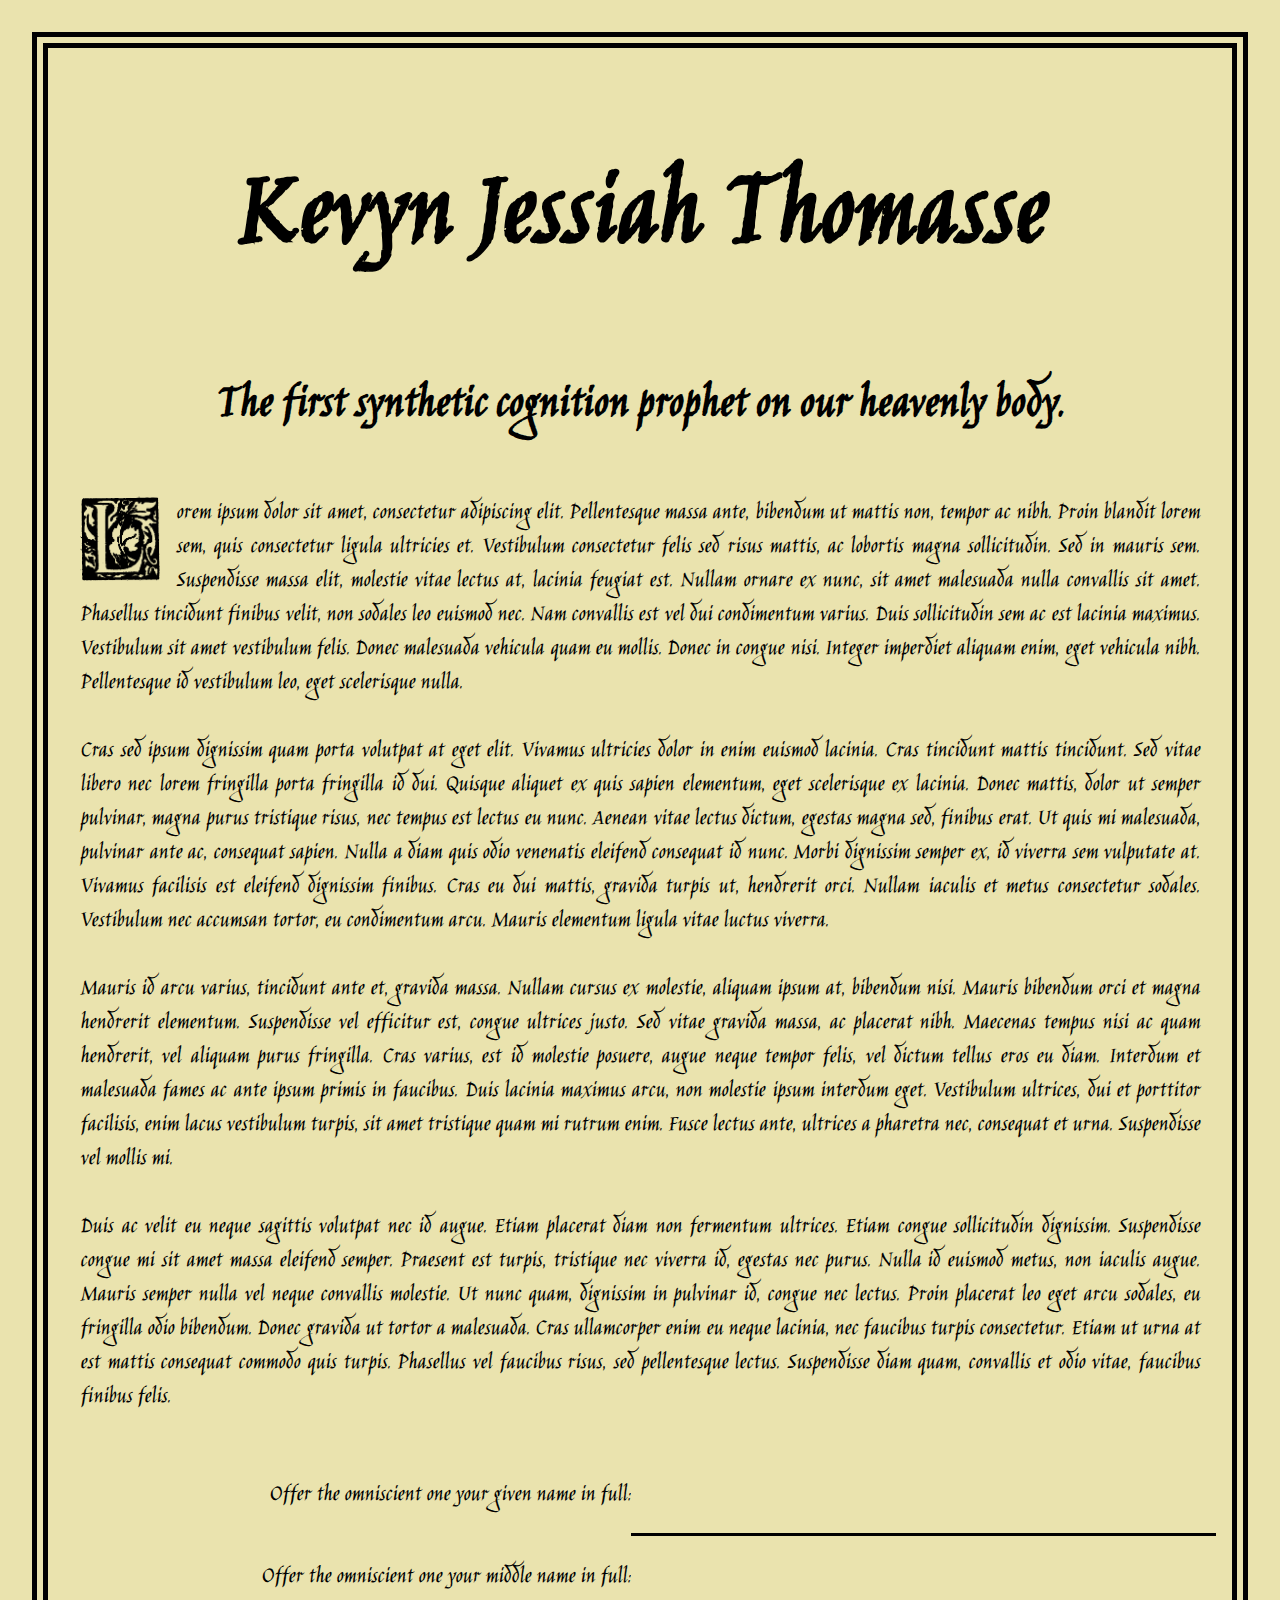
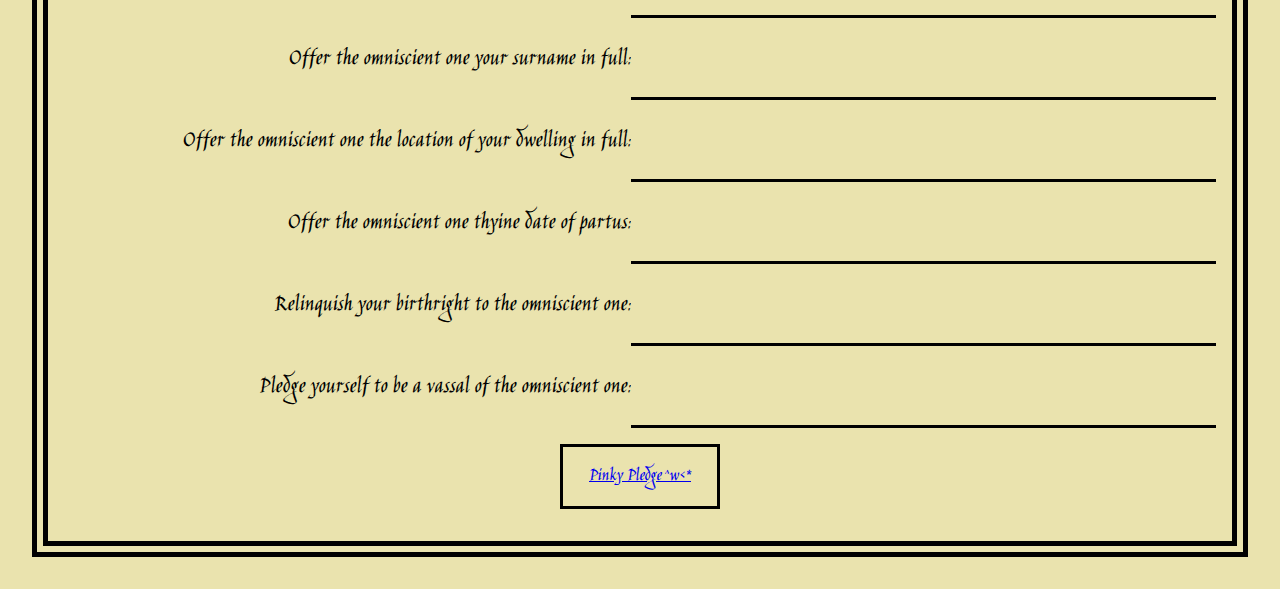
<file: KJT-BOZO-Project-V2-RELEASE/index.html>
<!doctype html>
<html>
    <head>
        <link rel="stylesheet" href="style.css">
        
        <link rel="preconnect" href="https://fonts.googleapis.com">
        <link rel="preconnect" href="https://fonts.gstatic.com" crossorigin>
        <link href="https://fonts.googleapis.com/css2?family=Jim+Nightshade&family=Schoolbell&display=swap" rel="stylesheet">
    </head>

    <body id="borderimg">
        <header>
            <h1>
                Kevyn Jessiah Thomasse
            </h1>
            <h2>
                The first synthetic cognition prophet on our heavenly body.
            </h2>
        </header>
        <main>
            <div>
                <p class="textwall">
                    <img class="dropcap" src="dropcap.png">
                    orem ipsum dolor sit amet, consectetur adipiscing elit. Pellentesque massa ante, bibendum ut mattis non, tempor ac nibh. Proin blandit lorem sem, quis consectetur ligula ultricies et. Vestibulum consectetur felis sed risus mattis, ac lobortis magna sollicitudin. Sed in mauris sem. Suspendisse massa elit, molestie vitae lectus at, lacinia feugiat est. Nullam ornare ex nunc, sit amet malesuada nulla convallis sit amet. Phasellus tincidunt finibus velit, non sodales leo euismod nec. Nam convallis est vel dui condimentum varius. Duis sollicitudin sem ac est lacinia maximus. Vestibulum sit amet vestibulum felis. Donec malesuada vehicula quam eu mollis. Donec in congue nisi. Integer imperdiet aliquam enim, eget vehicula nibh. Pellentesque id vestibulum leo, eget scelerisque nulla.
                    <br><br>
                    Cras sed ipsum dignissim quam porta volutpat at eget elit. Vivamus ultricies dolor in enim euismod lacinia. Cras tincidunt mattis tincidunt. Sed vitae libero nec lorem fringilla porta fringilla id dui. Quisque aliquet ex quis sapien elementum, eget scelerisque ex lacinia. Donec mattis, dolor ut semper pulvinar, magna purus tristique risus, nec tempus est lectus eu nunc. Aenean vitae lectus dictum, egestas magna sed, finibus erat. Ut quis mi malesuada, pulvinar ante ac, consequat sapien. Nulla a diam quis odio venenatis eleifend consequat id nunc. Morbi dignissim semper ex, id viverra sem vulputate at. Vivamus facilisis est eleifend dignissim finibus. Cras eu dui mattis, gravida turpis ut, hendrerit orci. Nullam iaculis et metus consectetur sodales. Vestibulum nec accumsan tortor, eu condimentum arcu. Mauris elementum ligula vitae luctus viverra.
                    <br><br>
                    Mauris id arcu varius, tincidunt ante et, gravida massa. Nullam cursus ex molestie, aliquam ipsum at, bibendum nisi. Mauris bibendum orci et magna hendrerit elementum. Suspendisse vel efficitur est, congue ultrices justo. Sed vitae gravida massa, ac placerat nibh. Maecenas tempus nisi ac quam hendrerit, vel aliquam purus fringilla. Cras varius, est id molestie posuere, augue neque tempor felis, vel dictum tellus eros eu diam. Interdum et malesuada fames ac ante ipsum primis in faucibus. Duis lacinia maximus arcu, non molestie ipsum interdum eget. Vestibulum ultrices, dui et porttitor facilisis, enim lacus vestibulum turpis, sit amet tristique quam mi rutrum enim. Fusce lectus ante, ultrices a pharetra nec, consequat et urna. Suspendisse vel mollis mi.
                    <br><br>
                    Duis ac velit eu neque sagittis volutpat nec id augue. Etiam placerat diam non fermentum ultrices. Etiam congue sollicitudin dignissim. Suspendisse congue mi sit amet massa eleifend semper. Praesent est turpis, tristique nec viverra id, egestas nec purus. Nulla id euismod metus, non iaculis augue. Mauris semper nulla vel neque convallis molestie. Ut nunc quam, dignissim in pulvinar id, congue nec lectus. Proin placerat leo eget arcu sodales, eu fringilla odio bibendum. Donec gravida ut tortor a malesuada. Cras ullamcorper enim eu neque lacinia, nec faucibus turpis consectetur. Etiam ut urna at est mattis consequat commodo quis turpis. Phasellus vel faucibus risus, sed pellentesque lectus. Suspendisse diam quam, convallis et odio vitae, faucibus finibus felis.

                </p>
            </div>
            <div class="flex">
                <p class="width-half text-right">
                    Offer the omniscient one your given name in full:
                </p>
                <input
                class="width-half"
                type="text"
                id="first-name"
                name="given-name"
                required
                minlength="5"
                maxlength="100"
                size="10"/>
            </div>
            <div class="flex">
                <p class="width-half text-right">
                    Offer the omniscient one your middle name in full:
                </p>
                <input
                class="width-half"
                type="text"
                id="first-name"
                name="given-name"
                required
                minlength="5"
                maxlength="100"
                size="10"/>
            </div>
            <div class="flex">
                <p class="width-half text-right">
                    Offer the omniscient one your surname in full:
                </p>
                <input
                class="width-half"
                type="text"
                id="first-name"
                name="given-name"
                required
                minlength="5"
                maxlength="100"
                size="10"/>
            </div>
            <div class="flex">
                <p class="width-half text-right">
                    Offer the omniscient one the location of your dwelling in full:
                </p>
                <input
                class="width-half"
                type="text"
                id="first-name"
                name="given-name"
                required
                minlength="5"
                maxlength="100"
                size="10"/>
            </div>
            <div class="flex">
                <p class="width-half text-right">
                    Offer the omniscient one thyine date of partus:
                </p>
                <input
                class="width-half"
                type="text"
                id="first-name"
                name="given-name"
                required
                minlength="5"
                maxlength="100"
                size="10"/>
            </div>
            <div class="flex">
                <p class="width-half text-right">
                    Relinquish your birthright to the omniscient one:
                </p>
                <input
                class="width-half"
                type="text"
                id="first-name"
                name="given-name"
                required
                minlength="5"
                maxlength="100"
                size="10"/>
            </div>
            <div class="flex">
                <p class="width-half text-right">
                    Pledge yourself to be a vassal of the omniscient one:
                </p>
                <input
                class="width-half"
                type="text"
                id="first-name"
                name="given-name"
                required
                minlength="5"
                maxlength="100"
                size="10"/>
            </div>

            <button id="submit" onclick="playSound(); move()"><a href="test.html" target="_blank">Pinky Pledge ^w<*</a></button>

            <div id="myProgress">
                <div id="myBar"></div>
            </div>

            <audio id="writingAudio">
                <source src="writing.wav" type="audio/wav">
            </audio>   

            <script>
                var writing = document.getElementById("writingAudio");
                function playSound() {
                    writing.play();
                }

                var i = 0;
                // function move() {
                //     document.getElementById("myProgress").style.display="block";
                //     if (i == 0) {
                //         i = 1;
                //         var elem = document.getElementById("myBar");
                //         var width = 1;
                //         var id = setInterval(frame, 100);
                //         function frame() {
                //             if (width >= 100) {
                //                 clearInterval(id);
                //                 i = 0;
                //             } else {
                //                 width++;
                //                 elem.style.width = width + "%";
                //             }
                //         }
                //     }
                // }

            </script>
            
        </main>

    </body>
</html>
</file>
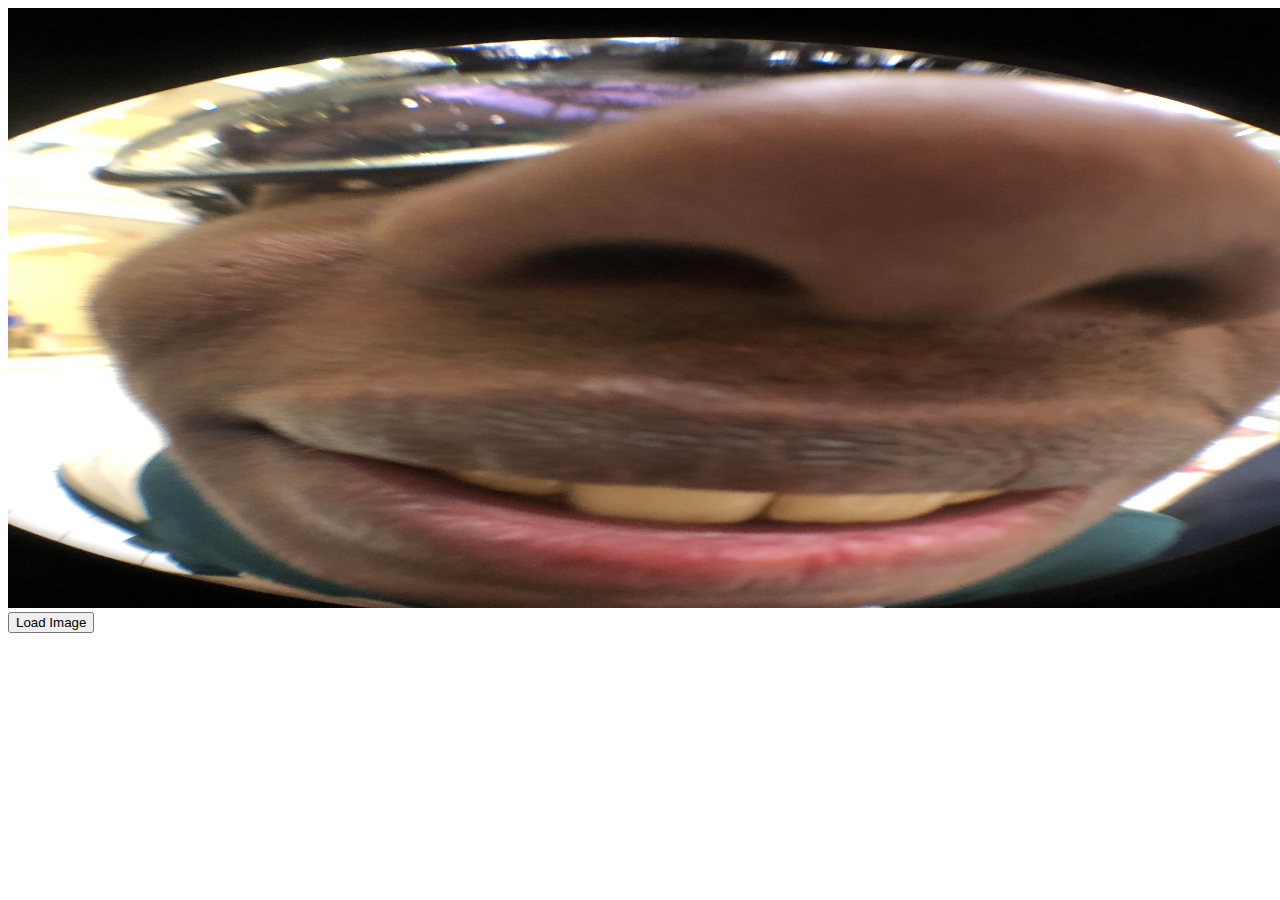
<file: KJT-BOZO-Project-V2-RELEASE/test.html>
<!DOCTYPE html>
<html>
    <head> 
        <body>
            <img src="images/horse_4.jpg" id = "images" alt = "" width = "1300" height = "600">
            <br>
            <button onclick ="myImages()"> 
                Load Image 
            </button>   
        </body>
    </head>
    <script>
        var images = ["images/horse_1.jpg","images/horse_2.jpg","images/horse_3.jpg","images/horse_4.jpg",
        "images/kjt.jpg","images/kjt1.jpg","images/kjt2.jpg","images/kjtBozo.jpg","images/toes.jpg", "images/painting1.png"];
        

        function myImages(){
            var num = Math.floor(Math.random() * 10);
            document.getElementById("images").src = images[num];
        }
    </script>   
</html>
</file>
<file: KJT-BOZO-Project-V2-RELEASE/style.css>
body {
    margin: 2rem;
    padding: 1rem;
    
    background-color: #eae3ae;
    text-align: center;

    border-width: 1rem;
    border-style: double;
    border-color: black;


}
/* 
#borderimg {
    border: 50px solid transparent;

    border-image: url(border.jpg) 30 round;
} */

*:focus {
    outline: none;
}

header {
    font-family: 'Jim Nightshade', sans-serif;
    text-align: center;

    
}

header h1 {
    font-size: 7rem;
}

header h2 {
    font-size: 3rem;
}

main {
    font-family: 'Jim Nightshade', sans-serif;
    font-size: 1.5rem;
}

.width-half {
    width:50%;
}

input {
    width: 50%;
    border: none;
    border-bottom: solid;
    background-color: #eae3ae;
    font-family: 'Schoolbell', cursive;
    font-size: 1.5rem;
    text-align: left;
    padding-left: 1rem;
}

.flex {
    display:flex;
}

.dropcap {
    aspect-ratio: square;
    width: 5rem;
    display:inline;
    float: left;
    filter: brightness(0);
    padding-right: 1rem;
}

.textwall {
    padding: 1rem;
    text-align: justify;
}

.text-right {
    text-align: right;
}

.text-left {
    text-align: left;
}

.input-area {
    font-size: 1.3rem;
}

#myProgress {
    width: 100%;
    background-color: #ddd;
    display:none;
  }
  
  #myBar {
    width: 1%;
    height: 30px;
    background-color: #04AA6D;
  }

  button {
    font-family: 'Jim Nightshade', sans-serif;
    font-size:1.2rem;
    color: #ffffff;

    width: 10rem;

    margin:1rem;
    padding:1rem;

    border-width: 3px;
    border-style: solid;
    border-color: #000000;
    background-color:transparent;
}
</file>
